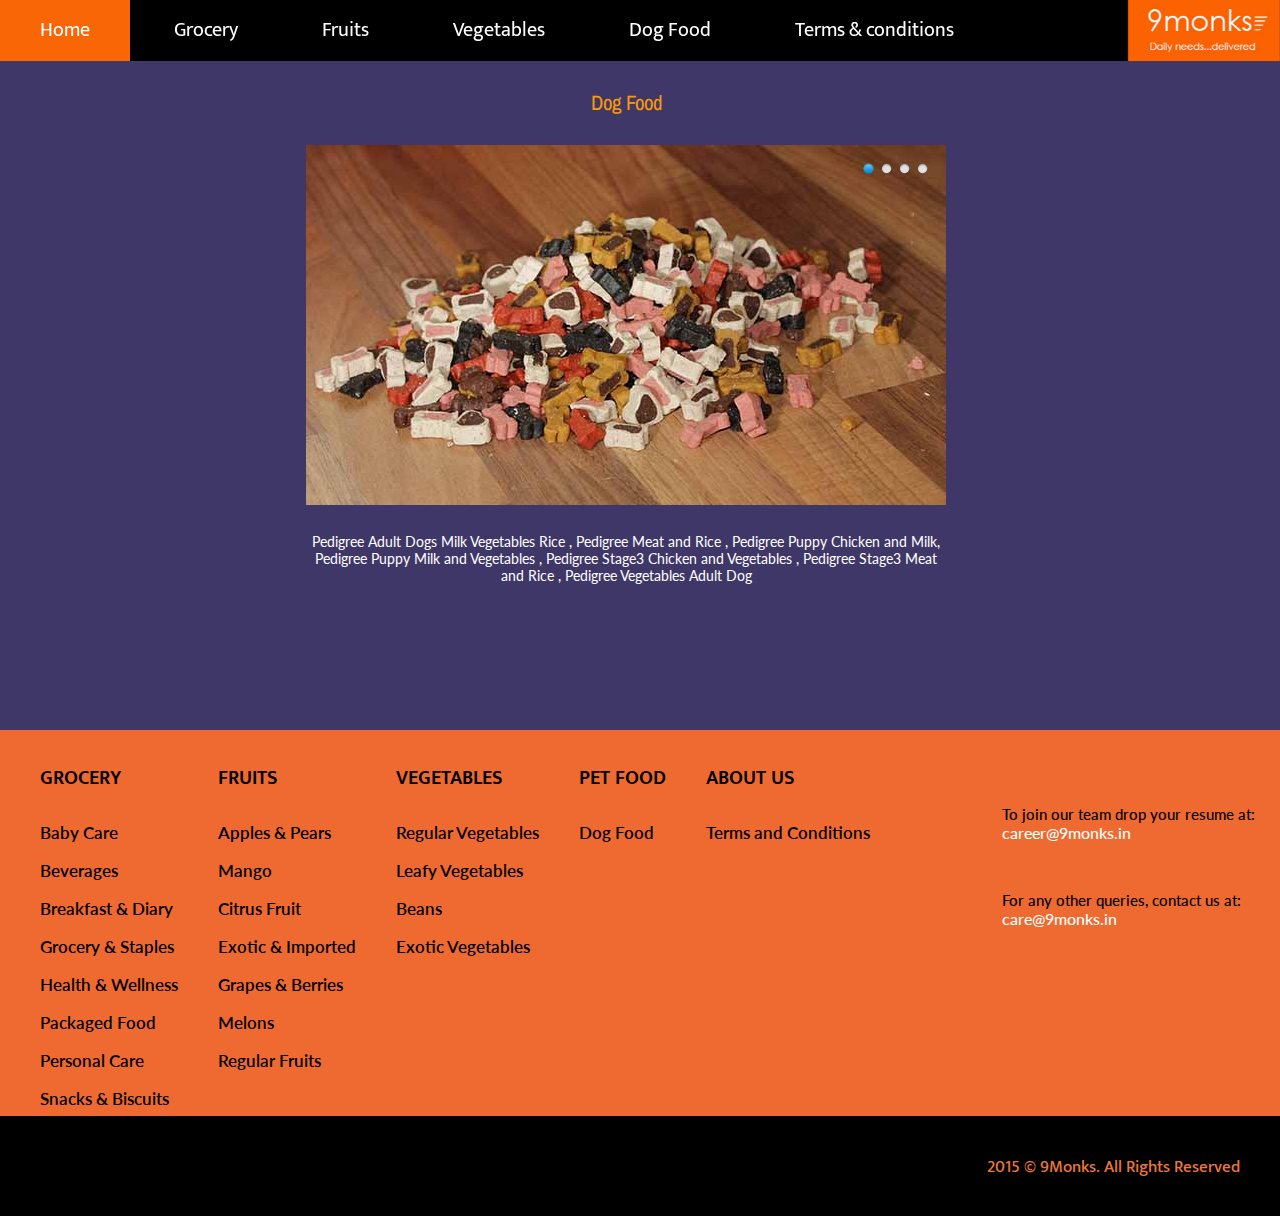
<file: website/dogs/dog_food.html>
<!DOCTYPE html>
<html>
<head>
	<title>Dog food 9monks</title>

	<link rel="stylesheet" type="text/css" href="downnn.css">
	<link rel="stylesheet" type="text/css" href="dropdo1.css">
    <link rel="stylesheet" type="text/css" href="align.css">

	<link rel="stylesheet" type="text/css" href="engine1/style.css" />
	<script type="text/javascript" src="engine1/jquery.js"></script>
	<script type="text/javascript" src="engine1/wowslider.js"></script>

	<link rel="stylesheet" type="text/css" href="http://fonts.googleapis.com/css?family=Ek+Mukta">
	<link href='http://fonts.googleapis.com/css?family=Lato:400' rel='stylesheet' type='text/css'>
	<link href='http://fonts.googleapis.com/css?family=Archivo+Narrow' rel='stylesheet' type='text/css'>
</head>

<body style="background-color:#3f3768">

<!--start of drop down menu-->
<div class="drop">
	<div class="super">
	    <ul>
	    	<img class="image" src="nn.jpg">
		    <li><a href="../combine/index.html">Home</a></li>
		    <li><a href="../grocerys/grocery.html">Grocery</a></li>
		    <li><a href="../fruits/fruits.html">Fruits</a></li>
		    <li><a href="../vegetables/vegetables.html">Vegetables</a></li>
		    <li><a href="#">Dog Food</a></li>
		    <li><a href="../terms/terms.html">Terms &amp; conditions</a></li>
		</ul>
	</div>
</div>
<!--end of drop down menu-->

<!--start of image slider-->
<div class="combine">
<a name="dog"></a>
<li class="bullet">
	
    <p>Dog Food</p>
    <div id="wowslider-container1">
	<div class="ws_images">
        <span><img src="data1/images/dog_food1.jpg" alt="Dog Food1" title="Dog Food1" id="wows0"/></span>
        <span><img src="data1/images/dog_food2.jpg" alt="Dog Food2" title="Dog Food2" id="wows1"/></span>
        <span><img src="data1/images/dog_food3.jpg" alt="Dog Food3" title="Dog Food3" id="wows2"/></span>
        <span><img src="data1/images/dog_food4.jpg" alt="Dog Food4" title="Dog Food4" id="wows3"/></span>
    </div>
    <div class="ws_bullets">
    	<div>
            <a href="#wows0" title="Dog Food1">1</a>
            <a href="#wows1" title="Dog Food2">2</a>
            <a href="#wows2" title="Dog Food3">3</a>
            <a href="#wows3" title="Dog Food4">4</a>
        </div>
    </div>
    </div>
    <p class="content">Pedigree Adult Dogs Milk Vegetables Rice , Pedigree Meat and Rice , Pedigree Puppy Chicken and Milk, Pedigree Puppy Milk and Vegetables , Pedigree Stage3 Chicken and Vegetables , Pedigree Stage3 Meat and Rice , Pedigree Vegetables Adult Dog<br></p>
    <script type="text/javascript" src="engine1/script.js"></script>
</li>
</div>
<!--end of image slider-->

<!--start of menu at bottom-->
<div class="down">
<div class="foot">

	<ul class="grocery">
		<h4 class="heading">Grocery</h4>
	    <p class="items"><a href="../grocerys/grocery.html#baby">Baby Care</a></p>
	    <p class="items"><a href="../grocerys/grocery.html#beverages">Beverages</a></p>
	    <p class="items"><a href="../grocerys/grocery.html#breakfast">Breakfast &amp; Diary</a></p>
	    <p class="items"><a href="../grocerys/grocery.html#grocery">Grocery &amp; Staples</a></p>
	    <p class="items"><a href="../grocerys/grocery.html#health">Health &amp; Wellness</a></p>
	    <p class="items"><a href="../grocerys/grocery.html#packaged">Packaged Food</a></p>
	    <p class="items"><a href="../grocerys/grocery.html#personal">Personal Care</a></p>
	    <p class="items"><a href="../grocerys/grocery.html#snacks">Snacks &amp; Biscuits</a></p>
	</ul>

	<ul class="grocery">
	  <h4 class="heading">Fruits</h4>
	   <p class="items"><a href="../fruits/fruits.html#apples">Apples &amp; Pears</a></p>
	   <p class="items"><a href="../fruits/fruits.html#mango">Mango</a></p>
	   <p class="items"><a href="../fruits/fruits.html#citrus">Citrus Fruit</a></p>
	   <p class="items"><a href="../fruits/fruits.html#exotic">Exotic &amp; Imported</a></p>
	   <p class="items"><a href="../fruits/fruits.html#grapes">Grapes &amp; Berries</a></p>
	   <p class="items"><a href="../fruits/fruits.html#melons">Melons</a></p>
	   <p class="items"><a href="../fruits/fruits.html#regular">Regular Fruits</a></p>
	</ul>

	<ul class="grocery">
		<h4 class="heading">Vegetables</h4>
		 <p class="items"><a href="../vegetables/vegetables.html#regular">Regular Vegetables</a></p>
		 <p class="items"><a href="../vegetables/vegetables.html#leafy">Leafy Vegetables</a></p>
		 <p class="items"><a href="../vegetables/vegetables.html#beans">Beans</a></p>
		 <p class="items"><a href="../vegetables/vegetables.html#exotic">Exotic Vegetables</a></p>
    </ul>

    <ul class="grocery">
      <h4 class="heading">Pet Food</h4>
      <p class="items"><a href="../dogs/dog_food.html#dog">Dog Food</a></p>
    </ul>

    <ul class="grocery">
      <h4 class="heading">About Us</h4>
      <p class="items"><a href="../terms/terms.html">Terms and Conditions</a></p>
    </ul>
    
    <ul class="resume">
    	<p>To join our team drop your resume at:<br><a href="mailto:career@9monks.in">career@9monks.in</a></p><br>
        <p>For any other queries, contact us at:<br><a href="mailto:care@9monks.in">care@9monks.in</a></p>
    </ul>

</div>
     
     <div class="copyright">
         <nav class="bottom"><p>2015 &#169; 9Monks. All Rights Reserved</p></nav>
     </div>
</div>
<!--end of menu at bottom-->

</body>
</html>
</file>
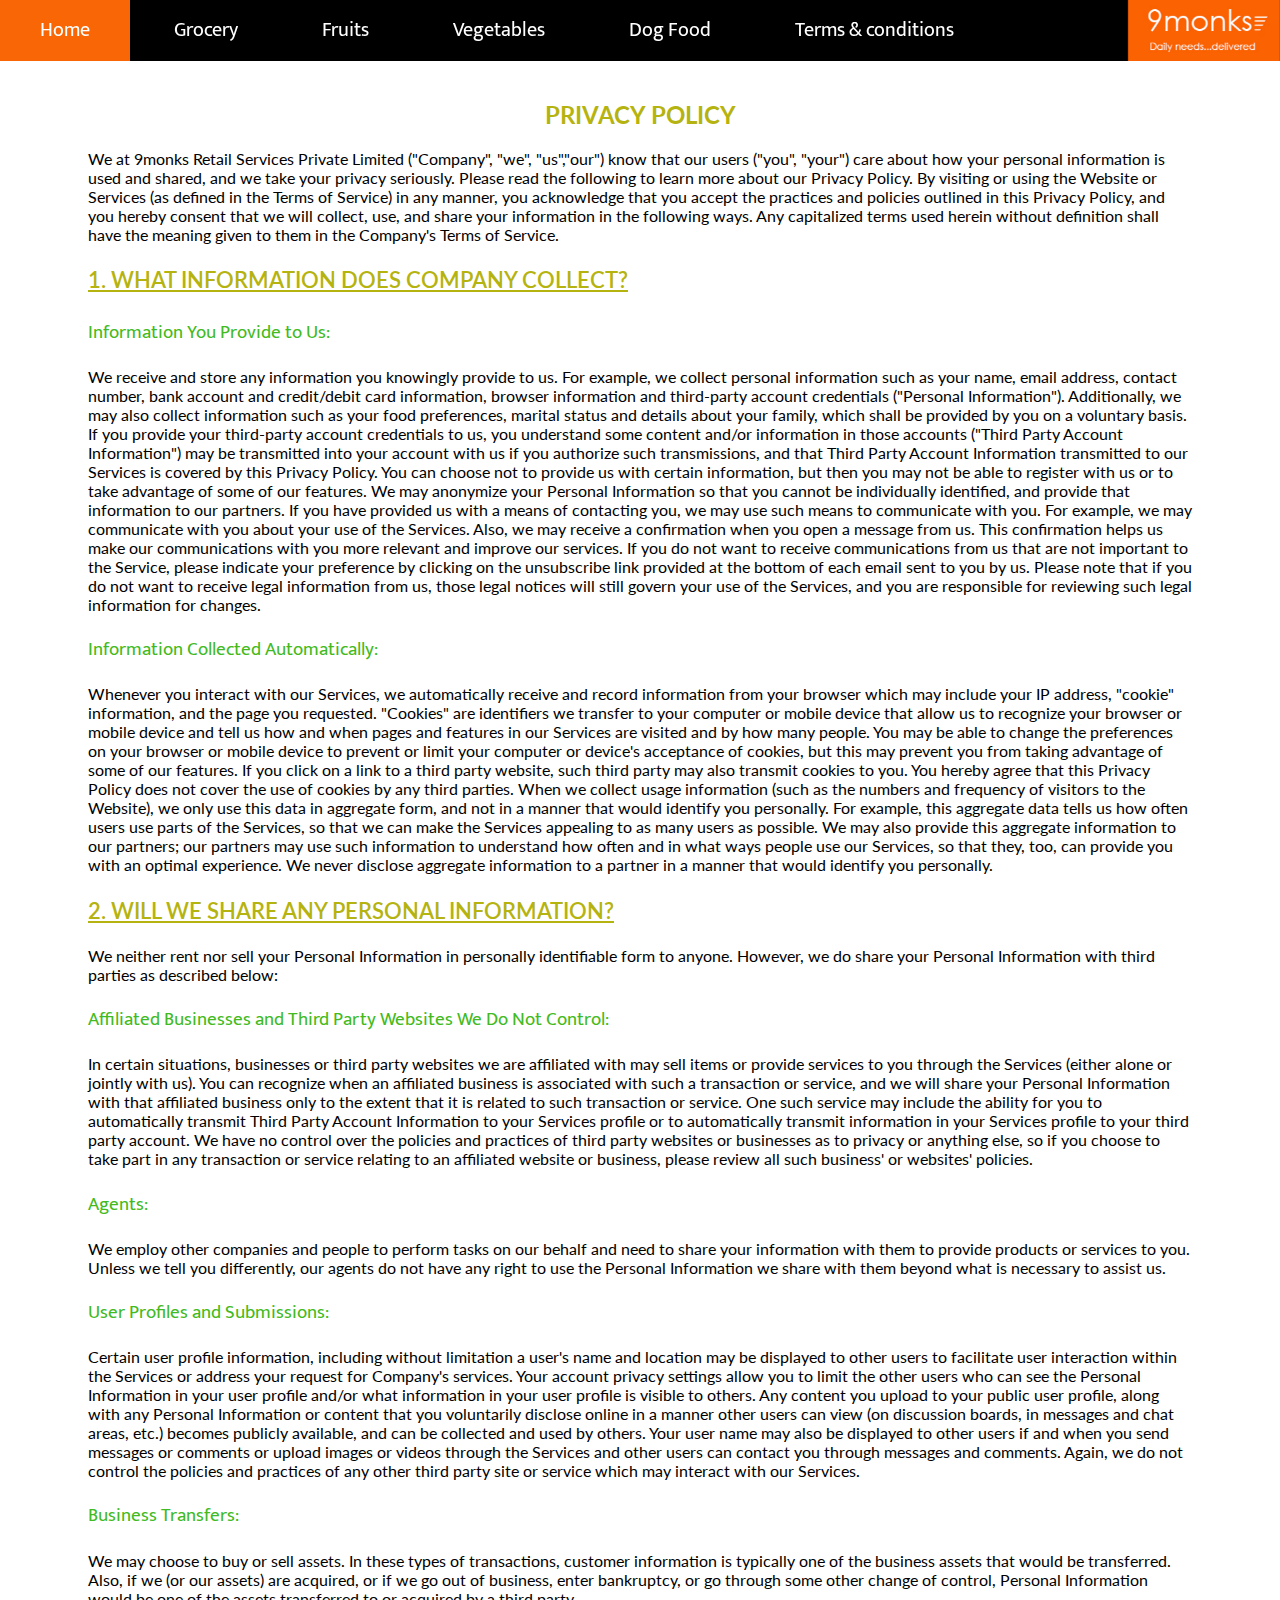
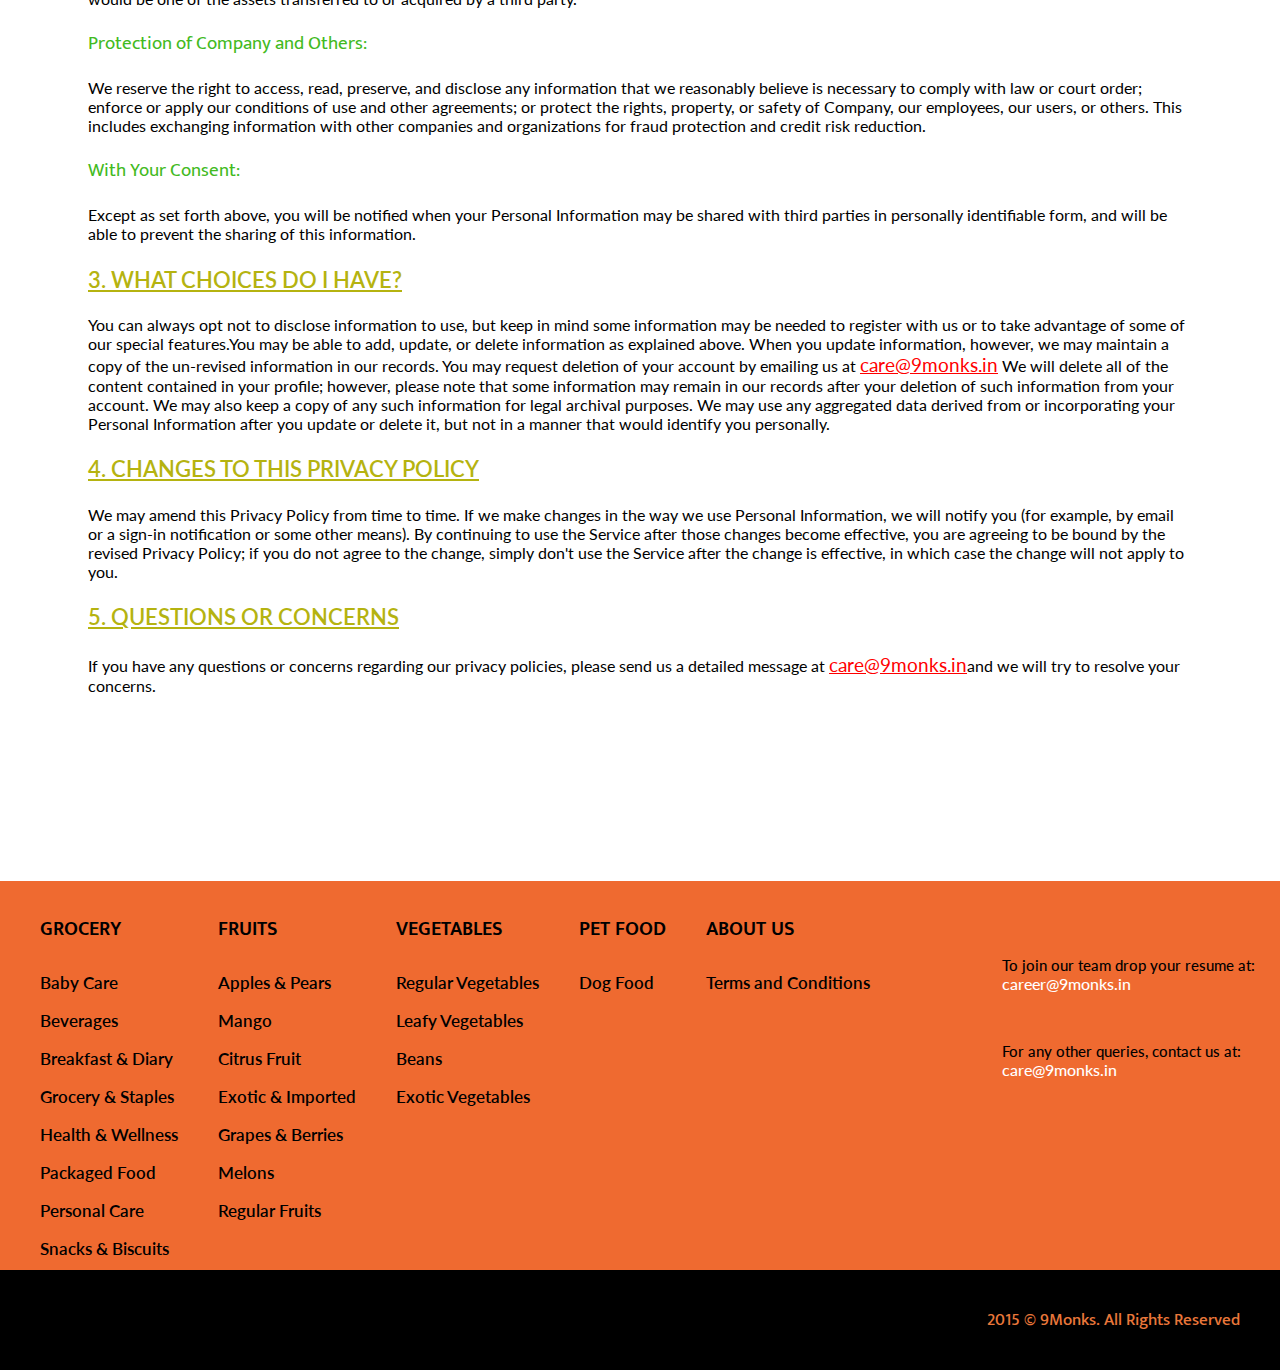
<file: website/terms/terms.html>
<!DOCTYPE html>
<html>
<head>
	<title>Terms 9monks</title>

  <link rel="stylesheet" type="text/css" href="downnn.css">
	<link rel="stylesheet" type="text/css" href="dropdo1.css">
  <link rel="stylesheet" type="text/css" href="terms.css">
    
  <link rel="stylesheet" type="text/css" href="http://fonts.googleapis.com/css?family=Ek+Mukta">
  <link href='http://fonts.googleapis.com/css?family=Lato:400' rel='stylesheet' type='text/css'>
</head>


<body style="background-color:white">

<!--start of drop down menu at top-->
<div class="drop">
	<div class="super">
	    <ul>
	    	<img class="image" src="nn.jpg">
		    <li><a href="../combine/index.html">Home</a></li>
		    <li><a href="../grocerys/grocery.html">Grocery</a></li>
		    <li><a href="../fruits/fruits.html">Fruits</a></li>
		    <li><a href="../vegetables/vegetables.html">Vegetables</a></li>
		    <li><a href="../dogs/dog_food.html">Dog Food</a></li>
		    <li><a href="#">Terms &amp; conditions</a></li>
		</ul>
	 </div>
</div>
<!--end of drop down menu at top-->

<!--start of privacy policy-->
<div class="privacy">

<center><h2>PRIVACY POLICY</h2></center>

 <p class="h6">We at 9monks Retail Services Private Limited ("Company", "we", "us","our") know that our users ("you", "your") care about how your personal 
 information is used  and shared, and we take your privacy seriously. Please read the following to learn more about our Privacy Policy.
 By visiting or using the Website or Services (as defined in the Terms of Service) in any manner, 
 you acknowledge that you accept the practices and policies outlined in this Privacy Policy, 
 and you hereby consent that we will collect, use, and share your information in the following ways.
 Any capitalized terms used herein without definition shall have the meaning given to them in the Company's Terms of Service.
</p>

<p class="h4">1. WHAT INFORMATION DOES COMPANY COLLECT?</p>

<p class="h5">Information You Provide to Us:</p>
<p class="h6">
We receive and store any information you knowingly provide to us. For example, we collect personal information such as your name, email address, 
contact number, bank account and credit/debit card information, browser information and third-party account credentials ("Personal Information").
 Additionally, we may also collect information such as your food preferences, marital status and details about your family, which shall 
 be provided by you on a voluntary basis. If you provide your third-party account credentials to us, you understand some content and/or 
 information in those accounts ("Third Party Account Information") may be transmitted into your account with us if you authorize such transmissions, and
 that Third Party Account Information transmitted to our Services is covered by this Privacy Policy. You can choose not to provide us with certain 
 information, but then you may not be able to register with us or to take advantage of some of our features. We may anonymize your Personal 
 Information so that you cannot be individually identified, and provide that information to our partners. If you have provided us with a means of contacting you, we may use such means to communicate with you. For example, we may communicate with you about your use of the Services. Also, we may receive a confirmation when you open a message from us. This confirmation helps us make our communications with you more relevant and improve our services. If you do not want to receive communications from us that are not important to the Service, please indicate your preference by clicking on the unsubscribe link provided at the bottom of each email sent to you by us. Please note that if you do not want to receive legal information from us, those legal notices will still govern your use of the Services, and you are responsible for reviewing such legal information for changes.
</p>
<p class="h5">Information Collected Automatically:</p>
<p class="h6">Whenever you interact with our Services, we automatically receive and record information from your browser which may include your IP address, 
"cookie" information, and the page you requested. "Cookies" are identifiers we transfer to your computer or mobile device that allow us to recognize
your browser or mobile device and tell us how and when pages and features in our Services are visited and by how many people. 
You may be able to change the preferences on your browser or mobile device to prevent or limit your computer or device's acceptance of cookies, 
but this may prevent you from taking advantage of some of our features. If you click on a link to a third party website, such third party may 
also transmit cookies to you. You hereby agree that this Privacy Policy does not cover the use of cookies by any third parties. When we collect usage
information (such as the numbers and frequency of visitors to the Website), we only use this data in aggregate form, 
and not in a manner that would identify you personally. For example, this aggregate data tells us how often users use parts of the Services, so that
we can make the Services appealing to as many users as possible. We may also provide this aggregate information to our partners; 
our partners may use such information to understand how often and in what ways people use our Services, so that they, too, can provide
 you with an optimal experience. We never disclose aggregate information to a partner in a manner that would identify you personally.
 </p>
 
<p class="h4">2. WILL WE SHARE ANY PERSONAL INFORMATION?</p>
<p class="h6">We neither rent nor sell your Personal Information in personally identifiable form to anyone. However, we do share your 
Personal Information with third parties as described below:</p>
<p class="h5">Affiliated Businesses and Third Party Websites We Do Not Control:</p> 
<p class="h6">
In certain situations, businesses or third party websites we are affiliated with may sell items or provide services to you through 
the Services (either alone or jointly with us). You can recognize when an affiliated business is associated with such a transaction or service,
 and we will share your Personal Information with that affiliated business only to the extent that it is related to such transaction or service. 
 One such service may include the ability for you to automatically transmit Third Party Account Information to your Services profile or 
 to automatically transmit information in your Services profile to your third party account. We have no control over the policies and practices
 of third party websites or businesses as to privacy or anything else, so if you choose to take part in any transaction or service relating to 
 an affiliated website or business, please review all such business' or websites' policies.
 </p>
 
<p class="h5">Agents:</p> 
<p class="h6">
We employ other companies and people to perform tasks on our behalf and need to share your information with them to provide products or 
services to you. Unless we tell you differently, our agents do not have any right to use the Personal Information we share with them beyond 
what is necessary to assist us.
</p>
<p class="h5">User Profiles and Submissions:</p>
<p class="h6"> 
Certain user profile information, including without limitation a user's name and location may be displayed to other users 
to facilitate user interaction within the Services or address your request for Company's services. Your account privacy settings 
allow you to limit the other users who can see the Personal Information in your user profile and/or what information in your user 
profile is visible to others. Any content you upload to your public user profile, along with any Personal Information or content that
 you voluntarily disclose online in a manner other users can view (on discussion boards, in messages and chat areas, etc.)
 becomes publicly available, and can be collected and used by others. Your user name may also be displayed to other users 
 if and when you send messages or comments or upload images or videos through the Services and other users can contact you 
 through messages and comments. Again, we do not control the policies and practices of any other third party site or service 
 which may interact with our Services.
</p>
<p class="h5">Business Transfers:</p> 
<p class="h6">
We may choose to buy or sell assets. In these types of transactions, customer information is typically one of the business 
assets that would be transferred. Also, if we (or our assets) are acquired, or if we go out of business, enter bankruptcy, 
or go through some other change of control, Personal Information would be one of the assets transferred to or acquired by a third party.
</p>
<p class="h5">Protection of Company and Others:</p> 
<p class="h6">
We reserve the right to access, read, preserve, and disclose any information that we reasonably believe is necessary to 
comply with law or court order; enforce or apply our conditions of use and other agreements; or protect the rights, property, 
or safety of Company, our employees, our users, or others. This includes exchanging information with other companies and organizations 
for fraud protection and credit risk reduction.
</p>
<p class="h5">With Your Consent:</p> 
<p class="h6">
Except as set forth above, you will be notified when your Personal Information may be shared with third parties in personally identifiable form,
 and will be able to prevent the sharing of this information.
</p>
<p class="h4">3. WHAT CHOICES DO I HAVE?</p>
<p class="h6">
You can always opt not to disclose information to use, but keep in mind some information may be needed to register with us or to take advantage of some
 of our special features.You may be able to add, update, or delete information as explained above. When you update information, however, we may
 maintain a copy of the un-revised information in our records. You may request deletion of your account by emailing us 
 at <a href="mailto:care@9monks.in">care@9monks.in</a> We will delete all of the content contained in your profile; 
 however, please note that some information may remain in our records after your deletion of such information from your account. 
 We may also keep a copy of any such information for legal archival purposes. We may use any aggregated data derived from or 
 incorporating your Personal Information after you update or delete it, but not in a manner that would identify you personally.
</p>
<p class="h4">4. CHANGES TO THIS PRIVACY POLICY</p>
<p class="h6">
We may amend this Privacy Policy from time to time. If we make changes in the way we use Personal Information, we will notify you 
(for example, by email or a sign-in notification or some other means). By continuing to use the Service after those changes become effective,
 you are agreeing to be bound by the revised Privacy Policy; if you do not agree to the change, simply don't use the Service after the change 
 is effective, in which case the change will not apply to you.
</p>

<p class="h4">5. QUESTIONS OR CONCERNS</p>
<p class="h6">
If you have any questions or concerns regarding our privacy policies, please send us a detailed message at <a href="mailto:care@9monks.in">care@9monks.in</a>and we will try to resolve your concerns.
</p>

</div>
<!--end of privacy policy-->

<!--start of menu at bottom-->
<div class="down">
<div class="foot">

		<ul class="grocery">
        <h4 class="heading">Grocery</h4>
        <p class="items"><a href="../grocerys/grocery.html#baby">Baby Care</a></p>
        <p class="items"><a href="../grocerys/grocery.html#beverages">Beverages</a></p>
        <p class="items"><a href="../grocerys/grocery.html#breakfast">Breakfast &amp; Diary</a></p>
        <p class="items"><a href="../grocerys/grocery.html#grocery">Grocery &amp; Staples</a></p>
        <p class="items"><a href="../grocerys/grocery.html#health">Health &amp; Wellness</a></p>
        <p class="items"><a href="../grocerys/grocery.html#packaged">Packaged Food</a></p>
        <p class="items"><a href="../grocerys/grocery.html#personal">Personal Care</a></p>
        <p class="items"><a href="../grocerys/grocery.html#snacks">Snacks &amp; Biscuits</a></p>
    </ul>

    <ul class="grocery">
      <h4 class="heading">Fruits</h4>
       <p class="items"><a href="../fruits/fruits.html#apples">Apples &amp; Pears</a></p>
       <p class="items"><a href="../fruits/fruits.html#mango">Mango</a></p>
       <p class="items"><a href="../fruits/fruits.html#citrus">Citrus Fruit</a></p>
       <p class="items"><a href="../fruits/fruits.html#exotic">Exotic &amp; Imported</a></p>
       <p class="items"><a href="../fruits/fruits.html#grapes">Grapes &amp; Berries</a></p>
       <p class="items"><a href="../fruits/fruits.html#melons">Melons</a></p>
       <p class="items"><a href="../fruits/fruits.html#regular">Regular Fruits</a></p>
    </ul>

    <ul class="grocery">
        <h4 class="heading">Vegetables</h4>
         <p class="items"><a href="../vegetables/vegetables.html#regular">Regular Vegetables</a></p>
         <p class="items"><a href="../vegetables/vegetables.html#leafy">Leafy Vegetables</a></p>
         <p class="items"><a href="../vegetables/vegetables.html#beans">Beans</a></p>
         <p class="items"><a href="../vegetables/vegetables.html#exotic">Exotic Vegetables</a></p>
    </ul>

    <ul class="grocery">
      <h4 class="heading">Pet Food</h4>
        <p class="items"><a href="../dogs/dog_food.html#dog">Dog Food</a></p>
    </ul>

    <ul class="grocery">
      <h4 class="heading">About Us</h4>
        <p class="items"><a href="../terms/terms.html">Terms and Conditions</a></p>
    </ul>
    
    <ul class="resume">
    	<p>To join our team drop your resume at:<br><a href="mailto:career@9monks.in">career@9monks.in</a></p><br>
      <p>For any other queries, contact us at:<br><a href="mailto:care@9monks.in">care@9monks.in</a></p>
    </ul>

</div>
     
     <div class="copyright">
         <nav class="bottom"><p>2015 &#169; 9Monks. All Rights Reserved</p></nav>
     </div>
</div>
<!--end of down menu at bottom-->


</body>
</html>
</file>
<file: website/dogs/downnn.css>
.foot{
	background-color: #ef6a30;
	width: 100%;
	position:absolute;
	left: 0;
	margin-top:  700px;
	float: left;
	font-family: 'Lato', sans-serif;
	font-weight: 500;

}

.foot  .grocery {
	
	float:left;
    

}
.foot .resume{
	float: right;
	margin-right: 25px;
	margin-top: 60px;
}

.foot .resume p{
	font-size:15px; 
}
.foot .resume a{
	color: white;
	font-size: 16px;
	text-decoration: none;
}
.foot .resume a:hover{
	color: #2d05f7;
	text-decoration: underline;
}


.foot .grocery .heading{
	text-transform: uppercase;
	margin-top: 15px;
	font-size: 20px;
	font-weight: 560;
    font-family: "Ek Mukta",sans-serif;
    
}

.foot .grocery p{
	font-size: 17px;
    font-weight: 590;
	
}

.foot .items a:hover{
	text-decoration: underline;;
	color: white;

}


.foot .grocery  a{
	
	text-decoration: none;
	color:black;
	
}

.copyright {
   position:absolute;
   margin-top: 1086px;
   left:0;
   width:100%;
   height:60px;   
   background:black;
   color:#e9773a;
   padding:20px 0px;

}

.bottom p{
	float:right;
	margin-right: 40px;
    font-weight: 500;
    font-size: 1.05em;
	font-family: "Ek Mukta",sans-serif;
}
</file>
<file: website/dogs/dropdo1.css>
.drop{
  position: fixed;
  top: 0;
  left: 0;
  z-index: 90000000;
}
.image{
  
  z-index: 3000000;
  position: fixed;
  right: 0;
  top: 0;
  height: 61px;
}

.super {
  float: left;
  width: 100%;
  background:black;
  padding: 0;
  margin: 0;
  height: 61px;
  position: fixed;
  left: 0;
  
}

.super ul {
  background: black;
  list-style:none;
  padding: 0;
  margin: 0;
  height: 61px;
  left: 0;
  position: fixed;
  float: left;

}


.drop .super li {
  
  text-align: center;
  display: inline-block;
  
}


.drop .super li a {
  color:white;
  background-color: black;
  display:block;
  padding:0px 40px;
  text-decoration:none;
  font-size: 1.24em ;
  font-family: "Ek Mukta",sans-serif;
  float: left;
  height: 61px;
  line-height: 61px;

}

.drop .super li:hover {
  background-color: #f86605;
}


.drop .super li:hover > a{
  color:white;
  background-color: #f86605; 
}

.drop .super li:hover > ul {
  display:block;
}
</file>
<file: website/dogs/align.css>
.combine{
	margin-left: 290px;
	margin-top: 30px;
	
}

.combine .bullet{
	float:left;
	margin-right: 150px;
	margin-top: 30px;
	list-style-type: none;
}
.combine  .bullet p{
	margin-top: 20px;
	width:640px;
	padding: 8px;
	color:#f99b06;
	font-family: 'Archivo Narrow', sans-serif;
    text-align: center;
	font-size: 1.3em;
	
}

.combine .bullet .content{
	font-size: 0.9em;
	text-decoration: none;
	color:white;
	font-family: 'Lato', sans-serif;
}
</file>
<file: website/dogs/engine1/style.css>
/* bottom center */
#wowslider-container1  .ws_bullets {
    top: 6px;
    right: 6px;
}

#wowslider-container1 { 
/*	overflow: hidden; */
	zoom: 1; 
	position: relative; 
	width:640px;
	height:360px;
	margin:0 auto;
	z-index:100;
	background-image: none;
}
#wowslider-container1 .ws_images{
	position: absolute;
	left:0px;
	top:0px;
	width:640px;
	height:360px;
	overflow:hidden;
}
#wowslider-container1 .ws_images a{
	color:transparent;
}

#wowslider-container1 .ws_images img{
	top:0;
	left:0;
	border:none 0;
	max-width: none;
}
#wowslider-container1 a{ 
	text-decoration: none; 
	outline: none; 
	border: none; 
}

#wowslider-container1  .ws_bullets { 
	font-size: 0px; 
	padding: 10px; 
	float: left;
	position:absolute;
	z-index:70;
}
#wowslider-container1  .ws_bullets div{
	position:relative;
	float:left;
}
#wowslider-container1 .ws_bullets a { 
	width:15px;
	height:15px;
	background: url(./bullet.png) left top;
	float: left; 
	text-indent: -1000px; 
	position:relative;
	margin-left:3px;
	color:transparent;
}
#wowslider-container1 .ws_bullets a:hover{
	background-position: 0 50%;
}
#wowslider-container1 .ws_bullets a.ws_selbull{
	background-position: 0 100%;
}
#wowslider-container1 a.ws_next, #wowslider-container1 a.ws_prev {
	position:absolute;
	display:none;
	top:50%;
	margin-top:-15px;
	z-index:60;
	height: 45px;
	width: 45px;
	background-image: url(./arrows.png);
}
#wowslider-container1 a.ws_next{
	background-position: 100% 0;
	right:21px;
}
#wowslider-container1 a.ws_prev {
	left:21px;
	background-position: 0 0; 
}
* html #wowslider-container1 a.ws_next,* html #wowslider-container1 a.ws_prev{display:block}
#wowslider-container1:hover a.ws_next, #wowslider-container1:hover a.ws_prev {display:block}

#wowslider-container1 .ws-title{
	position:absolute;
	display:block;
	bottom: 0px;
	left: 0px;
	margin-bottom: 9px;
	margin-left: 9px;
	padding:15px;
	background:#FFFFFF;
	color:#333333;
	z-index: 50;
	font-family:"Lucida Grande","Lucida Sans Unicode",Helvetica,Arial,Verdana,sans-serif;
	font-size: 14px;
	opacity:0.8;
	border-radius:5px;
	-moz-border-radius:5px;
	-webkit-border-radius:5px;
	filter:progid:DXImageTransform.Microsoft.Alpha(opacity=90);	
}
#wowslider-container1 .ws-title div{
	padding-top:5px;
	font-size: 12px;
}
</file>
<file: website/terms/downnn.css>
.foot{
	background-color: #ef6a30;
	width: 100%;
	position:absolute;
	left: 0;
	margin-top:  170px;
	float: left;
	font-family: 'Lato', sans-serif;
	font-weight: 500;

}

.foot  .grocery {
	
	float:left;
    

}

.foot .resume{
	float: right;
	margin-right: 25px;
	margin-top: 60px;
}

.foot .resume p{
	font-size:15px; 
}
.foot .resume a{
	color: white;
	font-size: 16px;
	text-decoration: none;
}
.foot .resume a:hover{
	color: #2d05f7;
	text-decoration: underline;
}

.foot .grocery .heading{
	text-transform: uppercase;
	margin-top: 15px;
	font-size: 20px;
	font-weight: 600;
    font-family: "Ek Mukta",sans-serif;
    
}

.foot .grocery p{
	font-size: 17px;
    font-weight: 590;
	
}

.foot .items a:hover{
	text-decoration: underline;;
	color: white;

}


.foot .grocery  a{
	
	text-decoration: none;
	color:black;
	
}

.copyright {
   position:absolute;
   margin-top: 559px;
   left:0;
   width:100%;
   height:60px;   
   background:black;
   color:#e9773a;
   padding:20px 0px;

}

.bottom p{
	float:right;
	margin-right: 40px;
    font-weight: 500;
    font-size: 1.05em;
	font-family: "Ek Mukta",sans-serif;
}
</file>
<file: website/terms/dropdo1.css>
.drop{
  position: fixed;
  top: 0;
  left: 0;
  z-index: 90000000;
}
.image{
  
  z-index: 3000000;
  position: fixed;
  right: 0;
  top: 0;
  height: 61px;
}

.super {
  float: left;
  width: 100%;
  background:black;
  padding: 0;
  margin: 0;
  height: 61px;
  position: fixed;
  left: 0;
  
}

.super ul {
  background: black;
  list-style:none;
  padding: 0;
  margin: 0;
  height: 61px;
  left: 0;
  position: fixed;
  float: left;

}


.drop .super li {
  
    text-align: center;
  display: inline-block;
  
}


.drop .super li a {
  color:white;
  background-color: black;
  display:block;
  padding:0px 40px;
  text-decoration:none;
  font-size: 1.24em ;
  font-family: "Ek Mukta",sans-serif;
  float: left;
  height: 61px;
  line-height: 61px;

}

.drop .super li:hover {
  background-color: #f86605;
}


.drop .super li:hover > a{
  color:white;
  background-color: #f86605; 
}

.drop .super li:hover > ul {
  display:block;
}
</file>
<file: website/terms/terms.css>
body{ background-color:white; 
      color:black;}
.privacy .h6{
	font-size: 1em;
	font-family: 'Lato', sans-serif;
	color: black;
	
	
}

.privacy .h4{
	text-decoration: underline;
	text-transform: uppercase;
	color: #b5b310;
	font-size: 1.4em;
	font-family: 'Lato', sans-serif;
	font-weight: 600;
}

.privacy .h5{
	font-size: 1.2em;
	left: 0;
	font: bold;
	color:#42ba22;
	font-family: "Ek Mukta",sans-serif;
	
}
.privacy a{
	color: red;
	
	font-size: 1.2em;
}
.privacy h2{
font-family: 'Lato', sans-serif;
color: #b5b310;
}

.privacy{
	margin-left: 80px;
	margin-right: 80px;
	margin-top: 100px;
}
</file>
